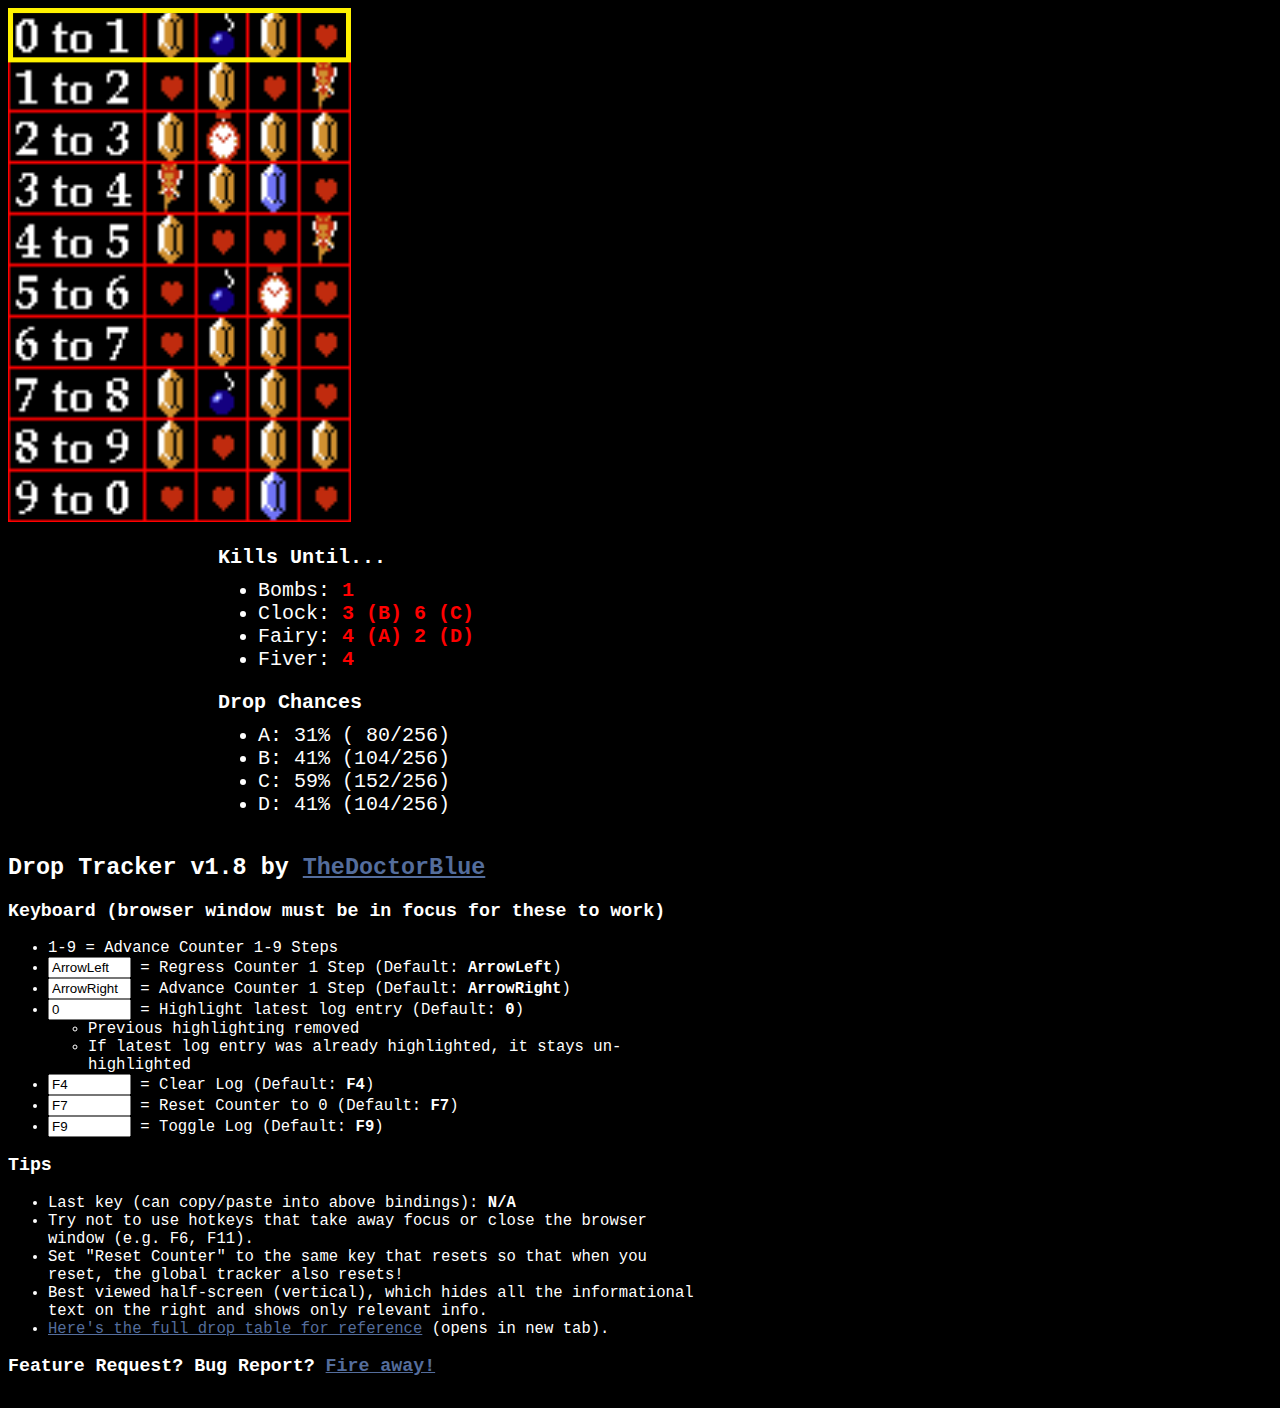
<file: docs/index.html>
<!DOCTYPE html>
<html>
<head>
	<title>Drop Tracker</title>
	<meta charset="utf-8" />
	<link rel="stylesheet" type="text/css" href="drop-tracker.css" />
	<link href="favicon.ico" rel="icon" type="image/x-icon" />
</head>
<body>
	<div class="container">
		<div>
			<table class="itemTable" style="display: none !important;">
				<tr>
					<th>Count</th>
					<th>A</th>
					<th>B</th>
					<th>C</th>
					<th>D</th>
				</tr>
				<tr>
					<td>0 to 1</td>
					<td class="item rupee"></td>
					<td></td>
					<td></td>
					<td></td>
				</tr>
			</table>
		</div>
		<img id="tracker" src="img/0.png" />
		<div class="blur-warning focus">
			<h2>Tracker not in focus! Keyboard disabled!</h2>
		</div>
		<div>
			<div class="log" style="float: left">
				<ul></ul>
			</div>
			<div class="counter">
				<h4>Kills Until...</h4>
				<ul>
					<li>Bombs: <span class="number" id="bombCounter"></span></li>
					<li>Clock: <span class="number" id="clockCounter"></span></li>
					<li>Fairy: <span class="number" id="fairyCounter"></span></li>
					<li>Fiver: <span class="number" id="fiverCounter"></span></li>
				</ul>
				<h4>Drop Chances</h4>
				<ul>
					<li>A: 31% ( 80/256)</li>
					<li>B: 41% (104/256)</li>
					<li>C: 59% (152/256)</li>
					<li>D: 41% (104/256)</li>
				</ul>
			</div>
		</div>
	</div>
	<div class="container large">
		<h2>Drop Tracker v1.8 by <a href="https://twitch.tv/TheDoctorBlue" target="_blank">TheDoctorBlue</a></h2>
		<h3>Keyboard (browser window must be in focus for these to work)</h3>
		<ul>
			<li>1-9 = Advance Counter 1-9 Steps</li>
			<li>
				<input id="regressCountKey" type="text" class="keyInput" /> 
				= Regress Counter 1 Step (Default: <span class="key">ArrowLeft</span>)
			</li>
			<li>
				<input id="advanceCountKey" type="text" class="keyInput" /> 
				= Advance Counter 1 Step (Default: <span class="key">ArrowRight</span>)
			</li>
			<li>
				<input id="highlightKey" type="text" class="keyInput" />
				= Highlight latest log entry (Default: <span class="key">0</span>)
				<ul>
					<li>Previous highlighting removed</li>
					<li>If latest log entry was already highlighted, it stays un-highlighted</li>
				</ul>
			</li>
			<li>
				<input id="clearLogKey" type="text" class="keyInput" />
				= Clear Log (Default: <span class="key">F4</span>)
			</li>
			<li>
				<input id="resetCounterKey" type="text" class="keyInput" />
				= Reset Counter to 0 (Default: <span class="key">F7</span>)
			</li>
			<li>
				<input id="toggleLogKey" type="text" class="keyInput" />
				= Toggle Log (Default: <span class="key">F9</span>)
			</li>
		</ul>
		<div class="blur-warning edit">
			<h2>Tracker disabled when editing keys. Click magenta text when done editing.</h2>
		</div>
		<h3>Tips</h3>
		<ul>
			<li>
				Last key (can copy/paste into above bindings):
				<span id="lastKeyPressedDisplay" class="key">N/A</span>
			</li>
			<li>
				Try not to use hotkeys that take away focus or close the browser window (e.g. F6, F11).
			</li>
			<li>
				Set "Reset Counter" to the same key that resets so that when you reset, the global tracker also resets!
			</li>
			<li>
				Best viewed half-screen (vertical), which hides all the informational text on the right and shows only relevant info.
			</li>
			<li>
				<a href="img/drop-table-full.png" target="_blank">Here's the full drop table for reference</a> (opens in new tab).
			</li>
		</ul>
		<h3>
			Feature Request? Bug Report? <a href="https://github.com/DoctorBlue/Zelda-Global-Tracker/issues" target="_blank">Fire away!</a>
		</h3>
	</div>
	<script type="text/javascript" src="https://cdnjs.cloudflare.com/ajax/libs/jquery/3.3.1/jquery.min.js"></script>
	<script type="text/javascript" src="drop-tracker.js"></script>
</body>
</html>
</file>
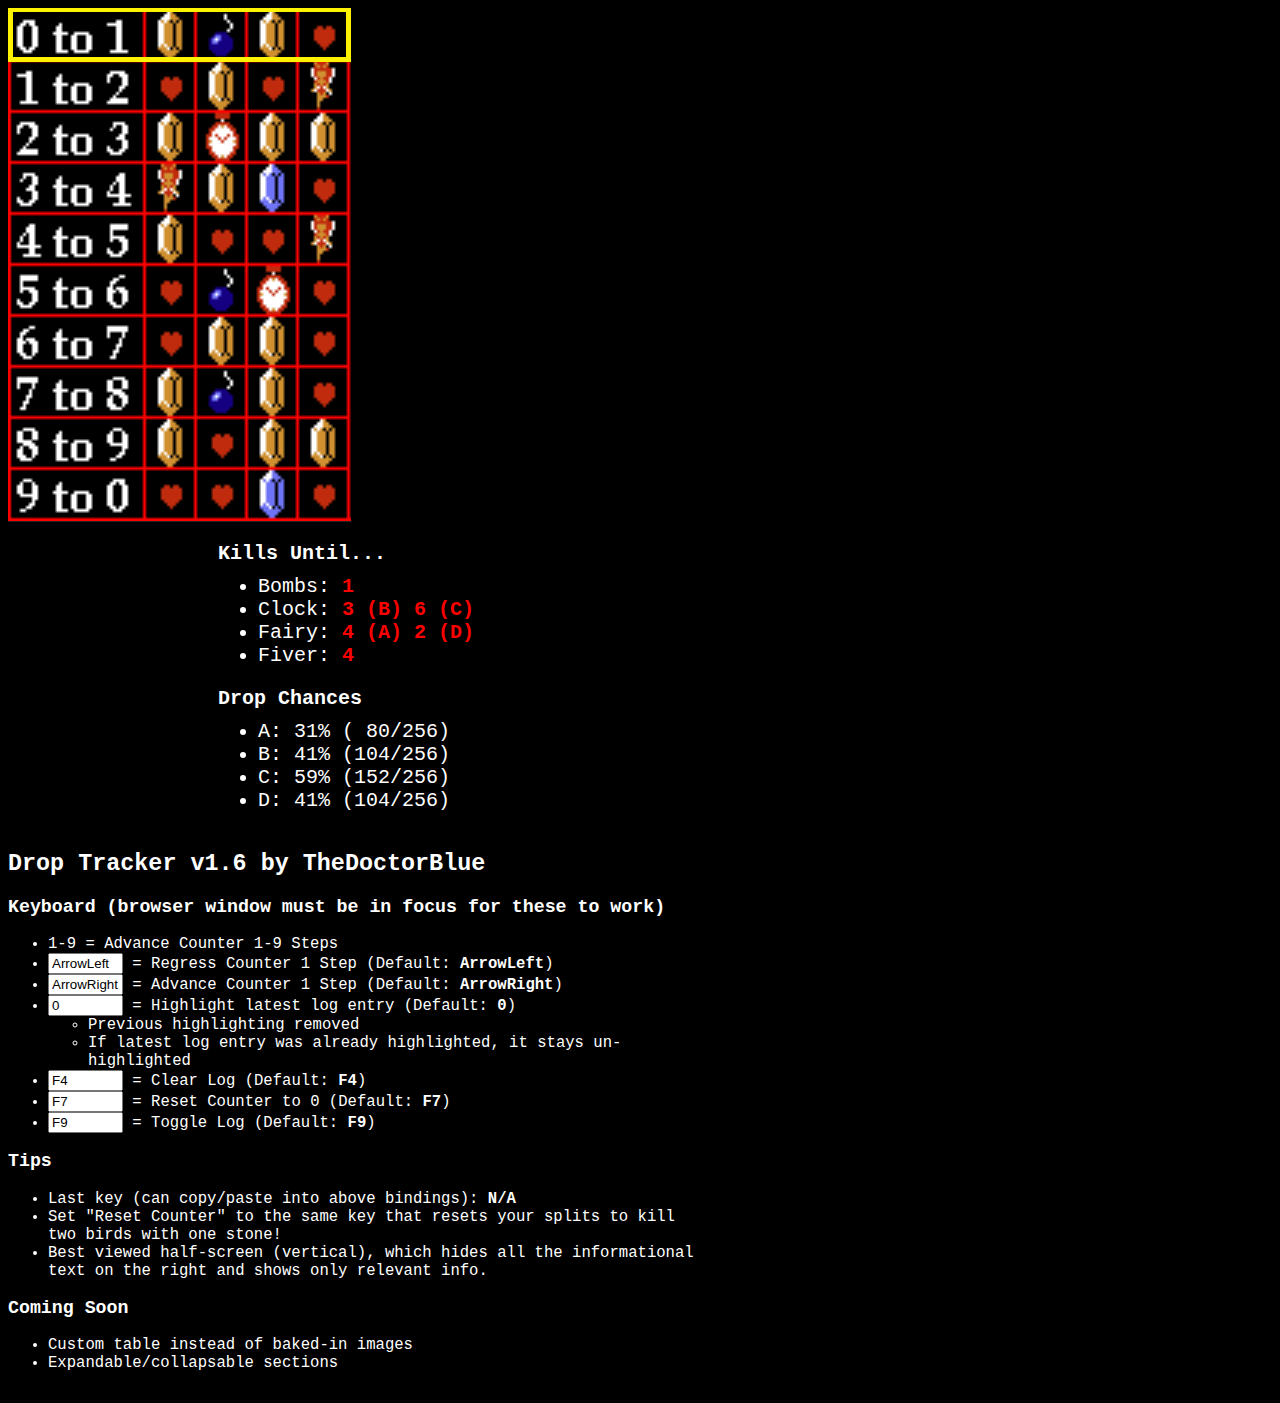
<file: src/Drop Tracker.html>
<html>
<head>
	<title>Drop Tracker</title>
	<meta charset="utf-8" />
	<link rel="stylesheet" type="text/css" href="drop-tracker.css" />
</head>
<body>
	<div class="container">
		<div>
			<table class="itemTable" style="display: none !important;">
				<tr>
					<th>Count</th>
					<th>A</th>
					<th>B</th>
					<th>C</th>
					<th>D</th>
				</tr>
				<tr>
					<td>0 to 1</td>
					<td class="item rupee"></td>
					<td></td>
					<td></td>
					<td></td>
				</tr>
			</table>
		</div>
		<img id="tracker" src="0.png" />
		<div class="blur-warning focus">
			<h2>Tracker not in focus! Keyboard disabled!</h2>
		</div>
		<div>
			<div class="log" style="float: left">
				<ul></ul>
			</div>
			<div class="counter">
				<h4>Kills Until...</h4>
				<ul>
					<li>Bombs: <span class="number" id="bombCounter"></span></li>
					<li>Clock: <span class="number" id="clockCounter"></span></li>
					<li>Fairy: <span class="number" id="fairyCounter"></span></li>
					<li>Fiver: <span class="number" id="fiverCounter"></span></li>
				</ul>
				<h4>Drop Chances</h4>
				<ul>
					<li>A: 31% ( 80/256)</li>
					<li>B: 41% (104/256)</li>
					<li>C: 59% (152/256)</li>
					<li>D: 41% (104/256)</li>
				</ul>
			</div>
		</div>
	</div>
	<div class="container large">
		<h2>Drop Tracker v1.6 by TheDoctorBlue</h2>
		<h3>Keyboard (browser window must be in focus for these to work)</h3>
		<ul>
			<li>1-9 = Advance Counter 1-9 Steps</li>
			<li>
				<input id="regressCountKey" type="text" class="keyInput" /> 
				= Regress Counter 1 Step (Default: <span class="key">ArrowLeft</span>)
			</li>
			<li>
				<input id="advanceCountKey" type="text" class="keyInput" /> 
				= Advance Counter 1 Step (Default: <span class="key">ArrowRight</span>)
			</li>
			<li>
				<input id="highlightKey" type="text" class="keyInput" />
				= Highlight latest log entry (Default: <span class="key">0</span>)
				<ul>
					<li>Previous highlighting removed</li>
					<li>If latest log entry was already highlighted, it stays un-highlighted</li>
				</ul>
			</li>
			<li>
				<input id="clearLogKey" type="text" class="keyInput" />
				= Clear Log (Default: <span class="key">F4</span>)
			</li>
			<li>
				<input id="resetCounterKey" type="text" class="keyInput" />
				= Reset Counter to 0 (Default: <span class="key">F7</span>)
			</li>
			<li>
				<input id="toggleLogKey" type="text" class="keyInput" />
				= Toggle Log (Default: <span class="key">F9</span>)
			</li>
		</ul>
		<div class="blur-warning edit">
			<h2>Tracker disabled when editing keys. Click magenta text when done editing.</h2>
		</div>
		<h3>Tips</h3>
		<ul>
			<li>
				Last key (can copy/paste into above bindings):
				<span id="lastKeyPressedDisplay" class="key">N/A</span>
			</li>
			<li>
				Set "Reset Counter" to the same key that resets your splits to kill two birds with one stone!
			</li>
			<li>
				Best viewed half-screen (vertical), which hides all the informational text on the right and shows only relevant info.
			</li>
		</ul>
		<h3>Coming Soon</h3>
		<ul>
			<li>Custom table instead of baked-in images</li>
			<li>Expandable/collapsable sections</li>
		</ul>
	</div>
	<script type="text/javascript" src="https://cdnjs.cloudflare.com/ajax/libs/jquery/3.3.1/jquery.min.js"></script>
	<script type="text/javascript" src="drop-tracker.js"></script>
<body>
</file>
<file: docs/drop-tracker.css>
a {
	color: #546D9C;
}

body {
	font-family: monospace;
}

img { /* TODO: Remove when table is a thing */
	height: 514px;
	width: 343px;
}

table {
	border: 1px solid red;
	margin-bottom: 20px;
	font-size: xx-large;
}

.blur-warning {
	color: magenta;
	display: none;
	font-size: xx-large;
	text-transform: uppercase;
}

body {
	background-color: #000000;
	color: #FFFFFF;
}

h2.note {
	text-transform: uppercase;
}

.container {
	float: left;
	width: 700px;
}

.container h4 {
	margin-bottom: 10px;
	margin-top: 0;
}

.container ul {
	margin-top: 0;
}

.container.large {
	font-size: larger;
}

.counter {
	float: left;
	font-size: x-large;
	margin-left: 10px;
}

.key {
	font-weight: bold;
}

.keyInput {
	width: 75px;
}

.log {
	float: left;
	height: 270px;
	overflow-y: scroll;
	width: 200px;
}

.log li {
	font-size: x-large;
	list-style: none;
}

.log li.highlight .number {
	color: lime;
}

.log li.reset {
	padding-top: 5px;
	padding-bottom: 5px;
}

.number {
	font-weight: bold;
	color: red;
}

#tracker {
	padding-bottom: 20px;
}
</file>
<file: src/drop-tracker.css>
body {
	font-family: monospace;
}

img { /* TODO: Remove when table is a thing */
	height: 514px;
	width: 343px;
}

table {
	border: 1px solid red;
	margin-bottom: 20px;
	font-size: xx-large;
}

.blur-warning {
	color: magenta;
	display: none;
	font-size: xx-large;
	text-transform: uppercase;
}

body {
	background-color: #000000;
	color: #FFFFFF;
}

h2.note {
	text-transform: uppercase;
}

.container {
	float: left;
	width: 700px;
}

.container h4 {
	margin-bottom: 10px;
	margin-top: 0;
}

.container ul {
	margin-top: 0;
}

.container.large {
	font-size: larger;
}

.counter {
	float: left;
	font-size: x-large;
	margin-left: 10px;
}

.key {
	font-weight: bold;
}

.keyInput {
	width: 75px;
}

.log {
	float: left;
	height: 270px;
	overflow-y: scroll;
	width: 200px;
}

.log li {
	font-size: x-large;
	list-style: none;
}

.log li.highlight .number {
	color: lime;
}

.log li.reset {
	padding-top: 5px;
	padding-bottom: 5px;
}

.number {
	font-weight: bold;
	color: red;
}

#tracker {
	padding-bottom: 20px;
}
</file>
